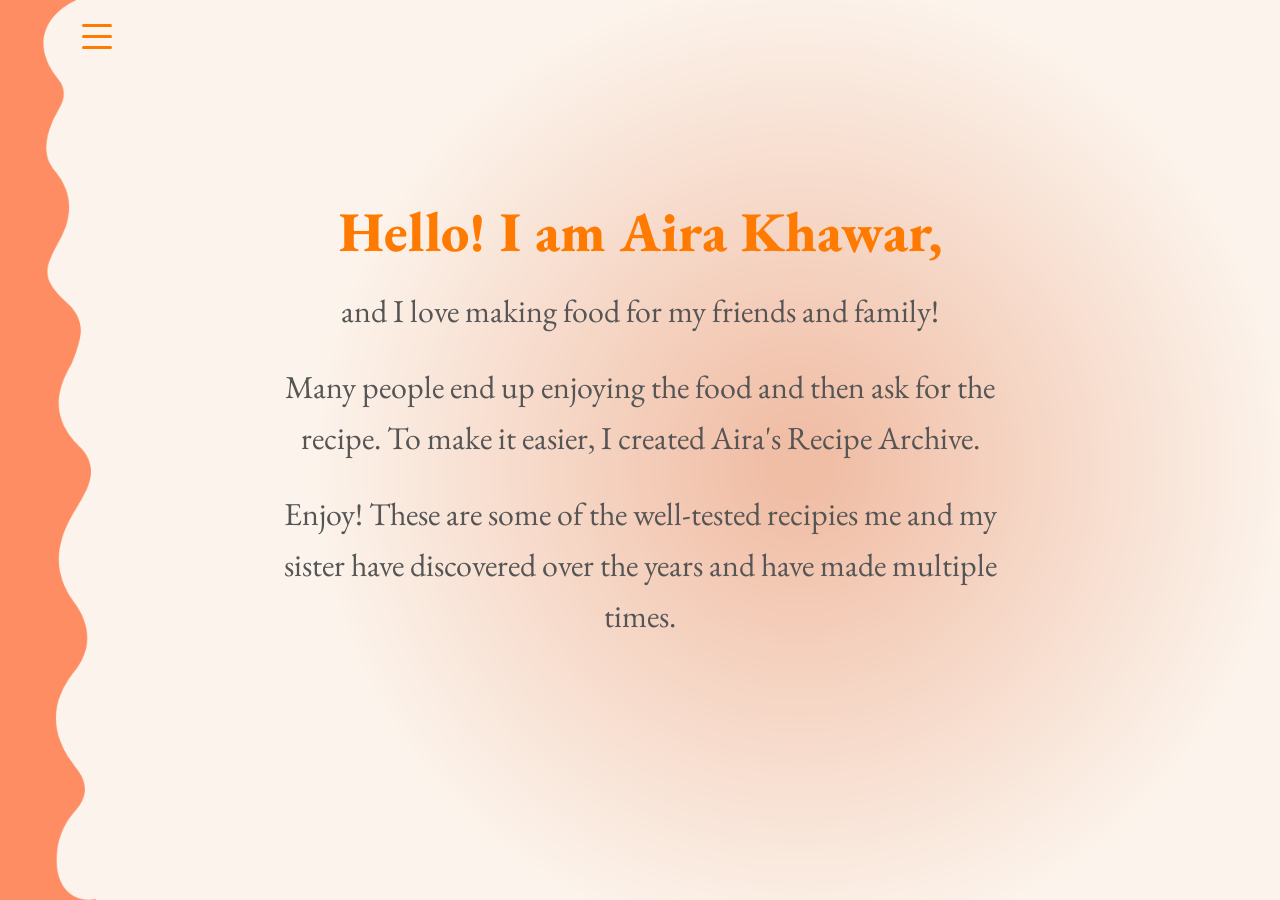
<file: purpose.html>
<!DOCTYPE html>
<html>
<head>
    <title>Recipe Archive - Sweet</title>
    <meta charset="utf-8">
    <meta name="viewport" content="width=device-width, initial-scale=1">
    <link href="https://cdn.jsdelivr.net/npm/bootstrap@5.3.8/dist/css/bootstrap.min.css" rel="stylesheet">
    <link rel="preconnect" href="https://fonts.googleapis.com">
    <link rel="preconnect" href="https://fonts.gstatic.com" crossorigin>
    <link href="https://fonts.googleapis.com/css2?family=EB+Garamond:wght@400..800&display=swap" rel="stylesheet">
    <link rel="stylesheet" href="css/organized.css"> 
</head>
    <body>
        <nav class="navbar navbar-light fixed-top p-4">
            <div class="container-fluid">
                <button class="btn p-0 border-0 d-flex align-items-center" type="button" data-bs-toggle="offcanvas" data-bs-target="#offcanvasNav">
                    <div class="hamburger">
                        <span></span>
                        <span></span>
                        <span></span>
                    </div>
                </button>
            </div>
        </nav>

        <div class="offcanvas offcanvas-start" tabindex="-1" id="offcanvasNav">
            <div class="offcanvas-header">
                <h2 class="offcanvas-title eb-garamond-bold">Explore!</h5>
                <button type="button" class="btn-close" data-bs-dismiss="offcanvas"></button>
            </div>
            <div class="offcanvas-body">
                <div class="offcanvas-body">
                    <input type="search" id="searchBar" class="form-control eb-garamond-regular" placeholder="Search recipes...">
                    <ul id="search-results" class="list-unstyled mt-3"></ul>
                </div>
                <ul class="navbar-nav eb-garamond-regular" style="font-size: 1.5rem;">
                    <li class="nav-item"><a class="nav-link" href="index.html">Home</a></li>
                    <li class="nav-item"><a class="nav-link" href="sweet.html">Sweet Treats</a></li>
                    <li class="nav-item"><a class="nav-link" href="savory.html">Savory Bites</a></li>
                    <li class="nav-item"><a class="nav-link" href="purpose.html">Purpose</a></li>
                </ul>
            </div>
        </div>
        <div class="purpose">
            <h1> Hello! I am Aira Khawar,</h1>
            <h2>and I love making food for my friends and family!</h2>
            <h2>Many people end up enjoying the food and then ask for the recipe. To make it easier, I created Aira's Recipe Archive.</h2>
            <h2>Enjoy! These are some of the well-tested recipies me and my sister have discovered over the years and have made multiple times.</h2>
        </div>

        <script src="https://cdn.jsdelivr.net/npm/bootstrap@5.3.8/dist/js/bootstrap.bundle.min.js"></script>
        <script src="js/search.js"></script>
    </body>
</html>
</file>
<file: css/organized.css>
/* Background */
body {
    background-image: url("../images/background/2.png");
    background-size: cover;
    background-repeat: no-repeat;
    background-attachment: fixed;
    min-height: 100vh;
    margin: 0;
    padding-bottom: 50px; 
}

/* Fonts */
.eb-garamond-bold {
    font-family: "EB Garamond", serif;
    font-weight: 600;
}
.eb-garamond-regular {
    font-family: "EB Garamond", serif;
    font-weight: 400;
}


.recipe-card {
    border-radius: 15px;
    overflow: hidden;
    box-shadow: 0 10px 25px rgba(197, 90, 2, 0.2);
    transition: all 0.35s ease;
    height: 100%; /* Keeps them uniform in the grid */
    border: none;
    background-color: white;
}

/* Image Styling */
.recipe-card img {
    width: 100%;
    height: 300px;
    object-fit: cover;
    object-position: center;
}

/*Card Body/
.card-body {
    padding: 1.5rem !important;
}


.recipe-card:hover {
    transform: translateY(-15px) scale(1.03); 
    box-shadow:
        0 0 10px #ff7a00,
        0 0 15px #ff7a00,
        0 10px 25px rgba(0,0,0,0.2);
}

/* Button  */
.btn-primary {
    background-color: #ff7a00;
    border: none;
    padding: 10px 20px;
}

.btn-primary:hover {
    background-color: #ff5500;
}


.card-title {
    margin-bottom: 1rem;
    color: #333;
}

@media (max-width: 575px) {
    .recipe-card {
        transform: scale(0.9); 
        margin-bottom: 0 !important;
    }
}



/* Offcanvas Menu */


.offcanvas {
    background-color: #fffaf0;
    max-width: 300px;
}


/* Navbar Layout */


.navbar {
    position: static;
    top: 0;
    left: 0;
    width: 100%;
    padding-left: 70px !important; 
}

.navbar .container-fluid {
    justify-content: flex-start !important; 
}


/* Hamburger Icon */


.hamburger {
    width: 30px;
    height: 25px;
    display: flex;
    flex-direction: column;
    justify-content: space-between;
    cursor: pointer;
}

.hamburger span {
    display: block;
    width: 100%;
    height: 3px;
    background-color: #ff7a00; 
    border-radius: 2px;
    transition: 0.3s;
}





/* Positioning for Mobile/Tablet */
@media (max-width: 991px) {
    .navbar .btn {
        position: absolute;
    }
}


@media (max-width: 991px) {
    body {
        background-image: url("../images/background/mid1.png");
    }
}


@media (max-width: 575px) {
    body {
        background-image: url("../images/background/mini1.png");
    }
}
@media (max-width: 575px) {
    .navbar {
        padding-left: 27px !important;
    }
}
.nav-link:hover{
    color: #ff5500;
}

#search-results {
    background: #fffaf0;
    border: 1px solid #ff7a00;
    border-radius: 8px;
    max-height: 200px;
    overflow-y: auto;
}

#search-results li:hover {
    background-color: rgba(255, 122, 0, 0.1);
}

.purpose {
    display: flex;
    flex-direction: column;
    align-items: center;
    justify-content: center;
    text-align: center;
    min-height: 80vh; 
    padding: 40px;
    margin: 0 auto;
    max-width: 800px;
}

.purpose h1 {
    font-family: 'EB Garamond', serif;
    font-weight: 800;
    color: #ff7a00; 
    margin-bottom: 20px;
    font-size: 3.5rem;
}

.purpose h2 {
    font-family: 'EB Garamond', serif;
    font-weight: 400;
    color: #555; 
    margin-bottom: 25px;
    line-height: 1.6;
}
</file>
